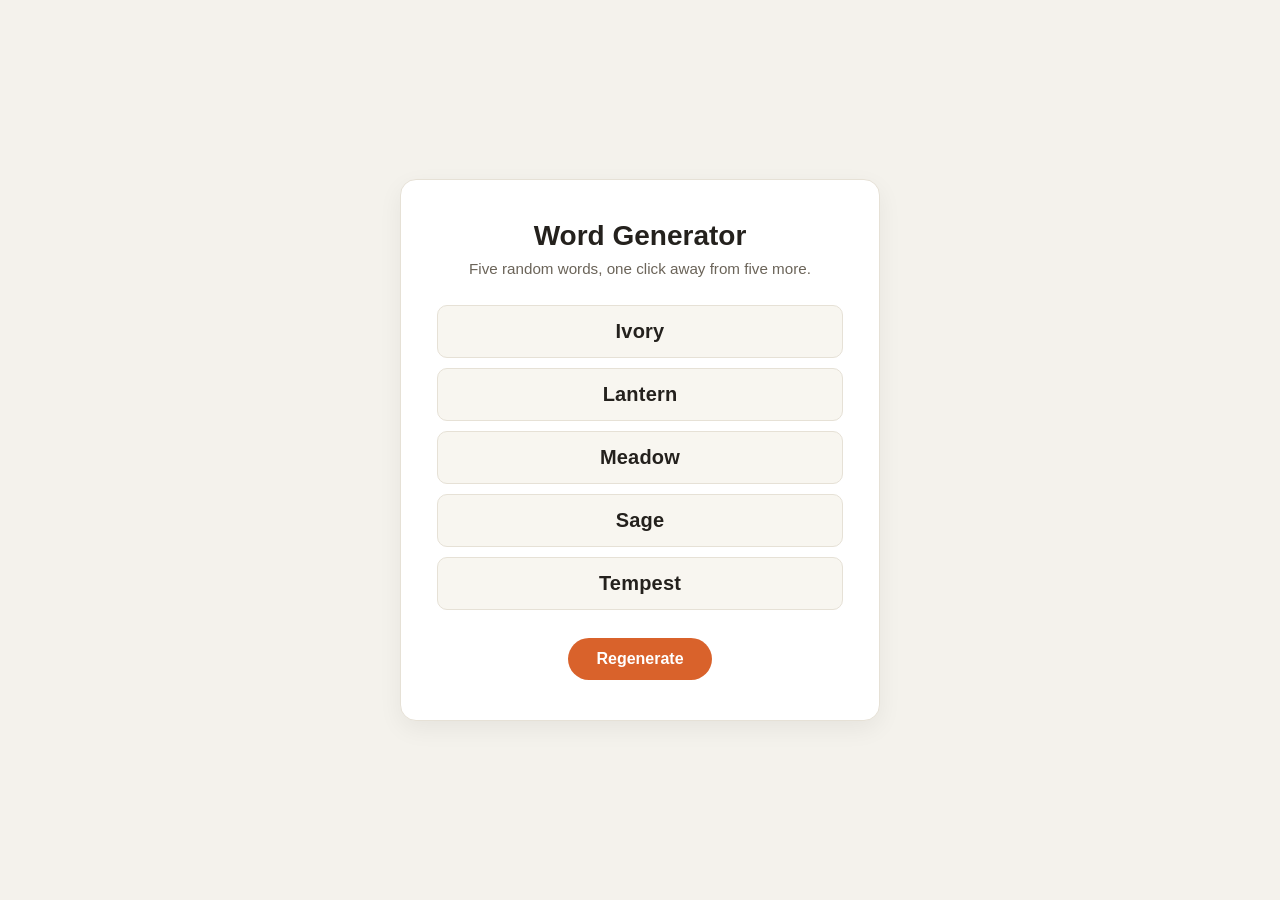
<file: index.html>
<!DOCTYPE html>
<html lang="en">
<head>
  <meta charset="UTF-8" />
  <meta name="viewport" content="width=device-width, initial-scale=1.0" />
  <title>Word Generator</title>
  <link rel="stylesheet" href="style.css" />
</head>
<body>
  <main class="card">
    <h1>Word Generator</h1>
    <p class="subtitle">Five random words, one click away from five more.</p>

    <ul id="word-list" class="word-list" aria-live="polite">
      <!-- words injected by script.js -->
    </ul>

    <button id="regenerate-btn" type="button">Regenerate</button>
  </main>

  <script src="words.js"></script>
  <script src="script.js"></script>
</body>
</html>
</file>
<file: style.css>
:root {
  --bg: #f4f2ec;
  --card-bg: #ffffff;
  --text: #24211d;
  --muted: #6b6459;
  --accent: #d9622b;
  --accent-hover: #c1531f;
  --border: #e6e1d6;
  --word-bg: #f8f6f0;
}

@media (prefers-color-scheme: dark) {
  :root {
    --bg: #1c1a17;
    --card-bg: #262320;
    --text: #f2ede3;
    --muted: #a89f8f;
    --accent: #e77a44;
    --accent-hover: #f08a58;
    --border: #3a352e;
    --word-bg: #2e2b26;
  }
}

* {
  box-sizing: border-box;
}

body {
  margin: 0;
  min-height: 100vh;
  display: flex;
  align-items: center;
  justify-content: center;
  background: var(--bg);
  color: var(--text);
  font-family: -apple-system, BlinkMacSystemFont, "Segoe UI", Roboto, Helvetica, Arial, sans-serif;
  padding: 24px;
}

.card {
  background: var(--card-bg);
  border: 1px solid var(--border);
  border-radius: 16px;
  padding: 40px 36px;
  max-width: 480px;
  width: 100%;
  text-align: center;
  box-shadow: 0 8px 24px rgba(0, 0, 0, 0.06);
}

h1 {
  margin: 0 0 8px;
  font-size: 1.75rem;
}

.subtitle {
  margin: 0 0 28px;
  color: var(--muted);
  font-size: 0.95rem;
}

.word-list {
  list-style: none;
  margin: 0 0 28px;
  padding: 0;
  display: flex;
  flex-direction: column;
  gap: 10px;
}

.word-list li {
  background: var(--word-bg);
  border: 1px solid var(--border);
  border-radius: 10px;
  padding: 14px 16px;
  font-size: 1.25rem;
  font-weight: 600;
  letter-spacing: 0.01em;
  text-transform: capitalize;
  opacity: 0;
  transform: translateY(6px);
  animation: fade-in 0.35s ease forwards;
}

.word-list li:nth-child(1) { animation-delay: 0.02s; }
.word-list li:nth-child(2) { animation-delay: 0.08s; }
.word-list li:nth-child(3) { animation-delay: 0.14s; }
.word-list li:nth-child(4) { animation-delay: 0.2s; }
.word-list li:nth-child(5) { animation-delay: 0.26s; }

@keyframes fade-in {
  to {
    opacity: 1;
    transform: translateY(0);
  }
}

button#regenerate-btn {
  appearance: none;
  border: none;
  border-radius: 999px;
  background: var(--accent);
  color: #fff;
  font-size: 1rem;
  font-weight: 600;
  padding: 12px 28px;
  cursor: pointer;
  transition: background 0.15s ease, transform 0.1s ease;
}

button#regenerate-btn:hover {
  background: var(--accent-hover);
}

button#regenerate-btn:active {
  transform: scale(0.97);
}

button#regenerate-btn:focus-visible {
  outline: 2px solid var(--accent);
  outline-offset: 3px;
}
</file>
